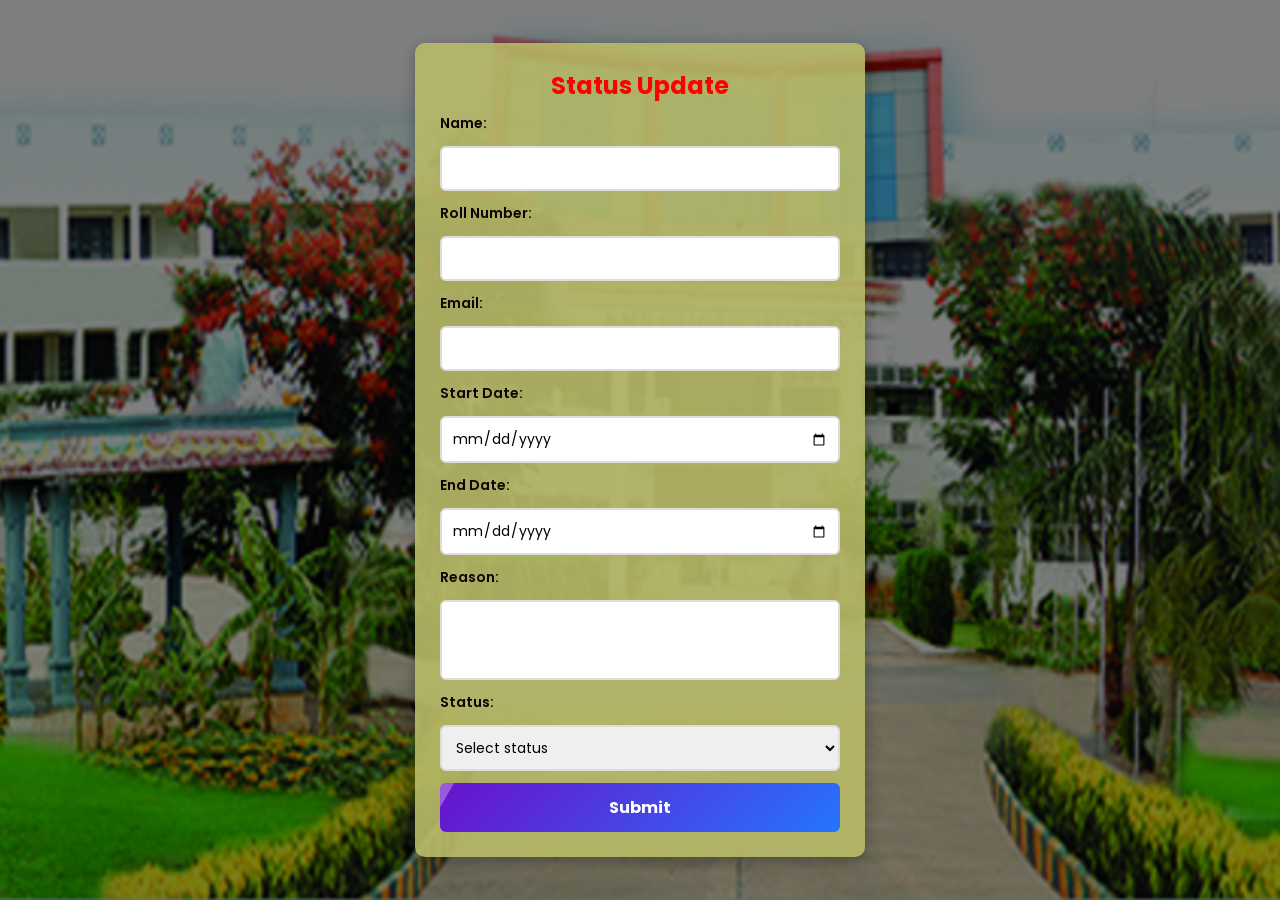
<file: states1/index.html>
<!DOCTYPE html>
<html lang="en">
<head>
    <meta charset="UTF-8">
    <meta name="viewport" content="width=device-width, initial-scale=1.0">
    <title>Leave Management</title>
    <link rel="stylesheet" href="dd.css">
</head>
<body>
    <div class="container">
        <h1 style="color: red;">Status Update</h1>
        <form id="leaveForm" action="process.php" method="POST" autocomplete="off">
            <label for="name">Name:</label>
            <input type="text" id="name" name="name" required>

            <label for="roll_number">Roll Number:</label>
            <input type="text" id="roll_number" name="roll_number" required pattern="\d+" title="Roll number must be numeric">

            <label for="email">Email:</label>
            <input type="email" id="email" name="email" required>

            <label for="start_date">Start Date:</label>
            <input type="date" id="start_date" name="start_date" required>

            <label for="end_date">End Date:</label>
            <input type="date" id="end_date" name="end_date" required>

            <label for="reason">Reason:</label>
            <textarea id="reason" name="reason" required></textarea>

            <label for="status">Status:</label>
            <select id="status" name="status" required >
                <option value="" selected>Select status</option>
                <option value="Approved">Approved</option>
                <option value="Not Approved">Not Approved</option>
            </select>

            <button type="submit">Submit</button>
        </form>
    </div>

    <script>
        document.addEventListener("DOMContentLoaded", function() {
            let today = new Date().toISOString().split("T")[0];
            document.getElementById("start_date").setAttribute("min", today);
            document.getElementById("end_date").setAttribute("min", today);

            document.getElementById("leaveForm").addEventListener("submit", function(event) {
                let startDate = document.getElementById("start_date").value;
                let endDate = document.getElementById("end_date").value;

                if (startDate > endDate) {
                    alert("Error: Start date cannot be later than end date.");
                    event.preventDefault();
                    return;
                }

                if (confirm("Are you sure you want to submit the leave request?")) {
                    alert("Your leave request has been submitted.");
                } else {
                    event.preventDefault();
                }
            });

            // Enable status selection after filling the form
            document.getElementById("leaveForm").addEventListener("input", function() {
                document.getElementById("status").removeAttribute("disabled");
            });
        });
    </script>
</body>
</html>
</file>
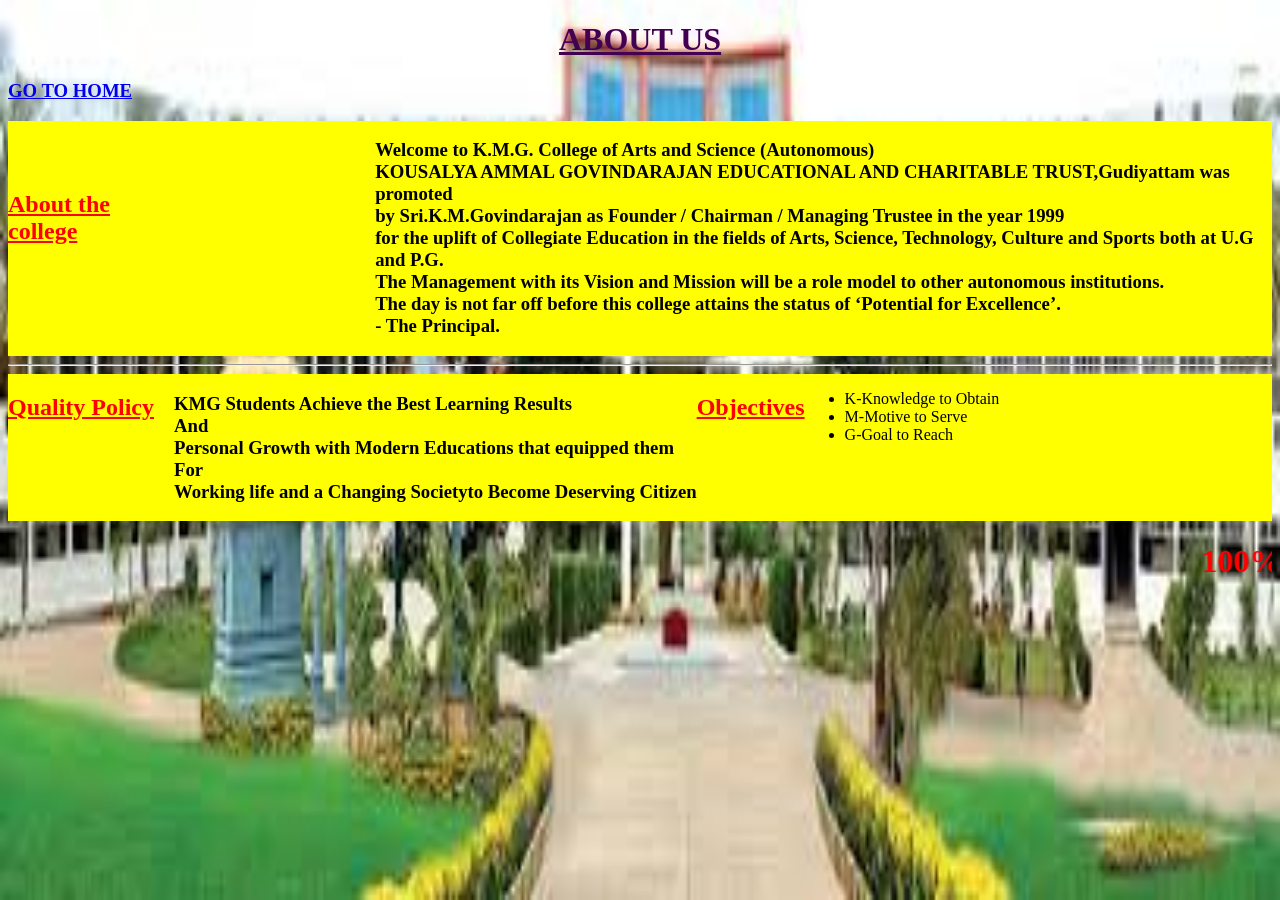
<file: about.html>
<!DOCTYPE html>
<html lang="en">
<head> 
    <meta charset="UTF-8">
    <meta name="viewport" content="width=device-width, initial-scale=1.0">
    <title>about</title>
</head>
<body background="bg.jfif" >
    <style>
        body{
            background-repeat: no-repeat;
            color: black;
             background-size: 100% 100%;
            background-attachment: fixed;
        }
         .p1{
            padding-top: 50px;
            color: red;
            padding-right: 200px;

        }
        .p2{
            color: red;
        }
        .p3{
            color:red;
        }
        div{
            display: flex;
            background-color: yellow;
        }
        .h33{
    
            padding-left: 20px;

        }
        .ee{
           background-color: yellow;

        }

    </style>
    <center>
    <h1 style="color: rgb(67, 0, 83);"><u>ABOUT US</u></h1>
    </center>
    <a href="index1.html"><h3>GO TO HOME</h3></a>
      <div class="ee">
      <h2 class="p1"><u>About the college</u></h2>
    <h3 class="h22" >Welcome to K.M.G. College of Arts and Science (Autonomous)<br>

            KOUSALYA AMMAL GOVINDARAJAN EDUCATIONAL AND CHARITABLE TRUST,Gudiyattam was promoted<br> by Sri.K.M.Govindarajan as Founder / Chairman / Managing Trustee in the year 1999<br> for the uplift of Collegiate Education in the fields of Arts, Science, Technology, Culture and Sports both at U.G and P.G.<br>
            
            The Management with its Vision and Mission will be a role model to other autonomous institutions.<br>
            
            The day is not far off before this college attains the status of ‘Potential for Excellence’.<br> - The Principal.</h3></option>  
       </div>
       <hr>
        <div >
       <h2 class="p2"><u>Quality Policy</u></h2>
       <h3 class="h33">KMG Students Achieve the Best Learning Results<br>

        And<br>
        
        Personal Growth with Modern Educations that equipped them<br>
        
        For<br>
        
        Working life and a Changing Societyto Become Deserving Citizen</h3>
       
        <h2 class="p3"><u>Objectives</u></h2>
        <ul>
            <li>K-Knowledge to Obtain</li>

              <li> M-Motive to Serve</li>
                
               <li> G-Goal to Reach</li>
        </ul>
    </div>
    <marquee class="m1"> <h1 style="color: red;">100% Placement</h1></marquee>
</body>
</html>
</file>
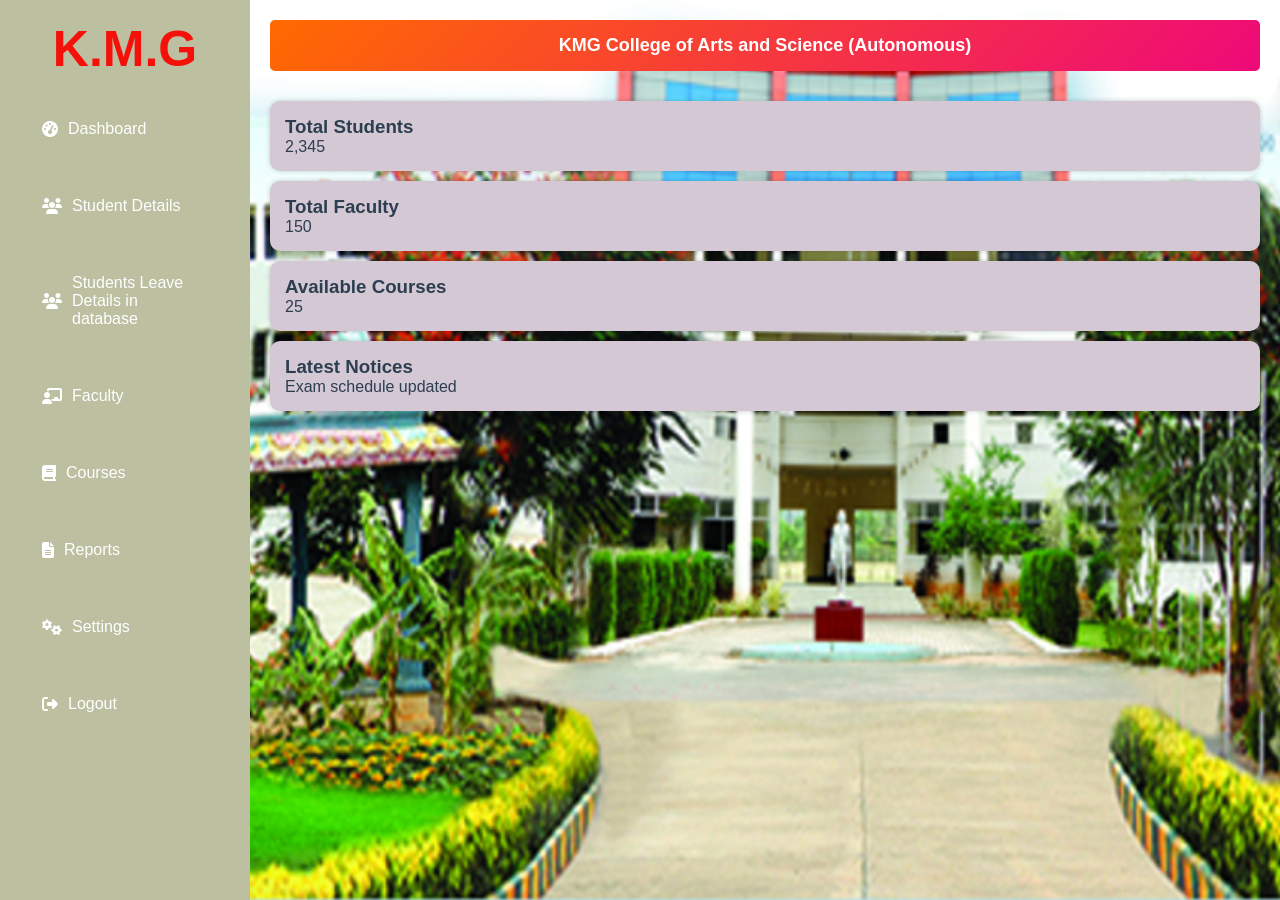
<file: admindashboard.html>
<!DOCTYPE html>
<html lang="en">
<head>
    <meta charset="UTF-8">
    <meta name="viewport" content="width=device-width, initial-scale=1.0">
    <title>KMG College Dashboard</title>
    <link rel="stylesheet" href="https://cdnjs.cloudflare.com/ajax/libs/font-awesome/6.4.2/css/all.min.css">
    <link rel="stylesheet" href="style200.css">
</head>
<body>
    <!-- Sidebar -->
    <div class="sidebar">
       <b> <h2>K.M.G</h2></b>
        <ul>
            <li><button onclick="showSection('dashboard')"><i class="fa fa-tachometer-alt"></i> Dashboard</button></li>
            <li>
                <a href="qadmin_dashboard.php">
                    <button onclick="showStudents()"><i class="fa fa-users"></i>Student Details</button>
                </a>
            </li>
            <li>
                <a href="http://localhost/phpmyadmin/">
                    <button onclick="showStudents()"><i class="fa fa-users"></i> Students Leave Details in database</button>
                </a>
            </li>
            
            <li><button onclick="showFaculty()"><i class="fa fa-chalkboard-teacher"></i> Faculty</button></li>
            <li><button onclick="showCourses()"><i class="fa fa-book"></i> Courses</button></li>
            <li><button onclick="showReports()"><i class="fa fa-file-alt"></i> Reports</button></li>
            <li><button onclick="showSection('settings')"><i class="fa fa-cogs"></i> Settings</button></li>
        
            <li>
                <button onclick="logoutUser()">
                    <i class="fa fa-sign-out-alt"></i> Logout
                </button>
            </li>

            
           
            
        </ul>
    </div>

    <!-- Main Content -->
    <div class="main-content">
        <div class="navbar">
            <span><center><b>KMG College of Arts and Science (Autonomous)</b></center></span>
        </div>

        <!-- Dashboard -->
        <div class="section dashboard active">
            <div class="card"><h3>Total Students</h3><p>2,345</p></div>
            <div class="card"><h3>Total Faculty</h3><p>150</p></div>
            <div class="card"><h3>Available Courses</h3><p>25</p></div>
            <div class="card"><h3>Latest Notices</h3><p>Exam schedule updated</p></div>
        </div>

        <!-- Students Leave Details -->
        <div class="section students" id="students">
            <h2>Students Leave Details</h2>
            <p>Fetching student leave records...</p>
        </div>

        <!-- Faculty -->
        <div class="section faculty">
            <h2>Faculty</h2>
            <p>Faculty information will be updated soon.</p>
        </div>

        
    <!-- Courses -->
<div class="section courses">
    <ol type="1">
    <h2>Courses</h2>
    <div class="course-list">
        <h3>UG Courses</h3>
        <ul id="ug-courses">
            <li>B.A., English</li>
            <li>Bachelor of Business Administration</li>
            <li>Bachelor of Computer Applications</li>
            <li>B.Com</li>
            <li>B.Com., Computer Applications</li>
            <li>B.Sc., Microbiology</li>
            <li>B.Sc., Biochemistry</li>
            <li>B.Sc., Computer Science</li>
            <li>B.Sc., Chemistry</li>
            <li>B.Sc., Mathematics</li>
            <li>B.Sc., Artificial Intelligence</li>
            <li>B.Sc., Data Science</li>
        </ul>

        <h3>PG Courses</h3>
        <ul id="pg-courses">
            <li>M.Sc., Information Technology</li>
            <li>M.Sc., Mathematics</li>
            <li>M.A., English</li>
            <li>M.Com</li>
            <li>M.Com., Computer Applications</li>
            <li>M.Sc., Applied Microbiology</li>
            <li>M.Sc., Chemistry</li>
            <li>M.Sc., Biochemistry</li>
        </ul>

        <h3>M.Phil Programme</h3>
        <ul id="mphil-courses">
            <li>M.Phil., Biochemistry</li>
            <li>M.Phil., Computer Science</li>
            <li>M.Phil., Chemistry</li>
            <li>M.Phil., Commerce</li>
            <li>M.Phil., Mathematics</li>
        </ul>

        <h3>Ph.D Programme</h3>
        <ul id="phd-courses">
            <li>Ph.D Commerce FT</li>
            <li>Ph.D Chemistry FT</li>
            <li>Ph.D Chemistry PT</li>
            <li>Ph.D Commerce PT</li>
            <li>Ph.D Biochemistry PT</li>
            <li>Ph.D Microbiology PT</li>
            <li>Ph.D Biochemistry FT</li>
            <li>Ph.D Microbiology FT</li>
        </ul>
    </ol>
    </div>
</div>


        <!-- Reports -->
        <div class="section reports">
            <h2>Reports</h2>
            <p>Click the button to generate a new report.</p>
            <button onclick="generateReport()">Generate Report</button>
        </div>

        <!-- Settings -->
        <div class="section settings">
            <h2>Settings</h2>

            <div class="card">
                <h3>Change Password</h3>
                <label for="current-password">Current Password:</label>
                <input type="password" id="current-password">
                <label for="new-password">New Password:</label>
                <input type="password" id="new-password">
                <button onclick="alert('Password Changed Successfully')">Update Password</button>
            </div>

            <div class="card">
                <h3>Manage Users</h3>
                <p>Admin can add, edit, or remove users.</p>
                <button onclick="alert('User Management Opened')">Manage Users</button>
            </div>

            <div class="card">
                <h3>Notification Settings</h3>
                <label><input type="checkbox" checked> Email Notifications</label>
                <label><input type="checkbox"> SMS Alerts</label>
                <button onclick="alert('Notification Settings Updated')">Save Changes</button>
            </div>

            <div class="card">
                <h3>Theme Preferences</h3>
                <button onclick="document.body.style.backgroundColor='#fff';">Light Mode</button>
                <button onclick="document.body.style.backgroundColor='#222'; document.body.style.color='#fff';">Dark Mode</button>
            </div>

            <div class="card">
                <h3>Backup & Restore</h3>
                <button onclick="alert('Backup Created')">Create Backup</button>
                <button onclick="alert('Restore Started')">Restore Data</button>
            </div>
        </div>
    </div>

    <!-- JavaScript -->
    <script>
        function showSection(section) {
            document.querySelectorAll('.section').forEach(div => div.classList.remove('active'));
            document.querySelector(`.${section}`).classList.add('active');
        }

        function showStudents() {
            showSection('students');
            document.querySelector('.students p').innerHTML = "Loading student data...";
            setTimeout(() => {
                document.querySelector('.students p').innerHTML = "Here are the latest student leave details.";
            }, 1500);
        }

        function showFaculty() {
            showSection('faculty');
            alert("Faculty data will be available soon!");
        }

        function showCourses() {
            showSection('courses');
        }

        function loadMoreCourses() {
            let ul = document.getElementById("ug-courses");
            let newCourses = ["B.Sc., Computer Science", "B.Sc., Data Science", "B.Com., Computer Applications"];
            newCourses.forEach(course => {
                let li = document.createElement("li");
                li.textContent = course;
                ul.appendChild(li);
            });
        }
        
                function logoutUser() {
                    window.location.href = "index.php"; // Redirect to logout page
                }
           
        function showReports() {
            showSection('reports');
            alert("New report has been generated!");
        }

        document.addEventListener("DOMContentLoaded", () => {
            showSection('dashboard');
        });
    </script>

    <style>
        /* Active section */
        .section {
            display: none;
        }
        .section.active {
            display: block;
        }
        
        /* Sidebar */
        .sidebar {
            width: 250px;
            background: #bcbfa0;
            color: rgb(244, 17, 9);
            position: fixed;
            height: 100%;
            padding: 20px;
        }
        .sidebar h2 {
            text-align: center;
            font-size: 50px;
        }
        .sidebar ul {
            list-style: none;
            padding: 0;
        }
        .sidebar ul li {
            margin: 15px 0;
        }
        .sidebar button {
            width: 100%;
            padding: 10px;
            background: #444444;
            color: rgb(30, 174, 184);
            border: none;
            text-align: left;
            cursor: pointer;
        }
        .sidebar button:hover {
            background: #555;
        }

        /* Main content */
        .main-content {
            margin-left: 260px;
            padding: 20px;
        }

        /* Cards */
        .card {
            background: rgb(213, 200, 213);
            padding: 15px;
            margin: 10px 0;
            box-shadow: 0px 0px 5px rgba(0, 0, 0, 0.2);
        }
        .sidebar a {
    color: white; /* Ensures link color matches other buttons */
    text-decoration: none; /* Removes underline */
    font-size: 16px; /* Adjust font size */
    font-weight: normal; /* Normal weight */
}

.sidebar a:hover {
    text-decoration: underline; /* Optional hover effect */
}

/* .sidebar {
    width: 250px;
    background: url('clg.jpeg') no-repeat center center;
    background-size: cover;
    color: white;
    position: fixed;
    height: 100%;
    padding: 20px;
} */
.main-content {
    margin-left: 250px;
    padding: 20px;
    background: url('clg.jpeg') no-repeat center center;
    background-size: cover;
    min-height: 100vh;
}



    </style>
</body>
</html>
</file>
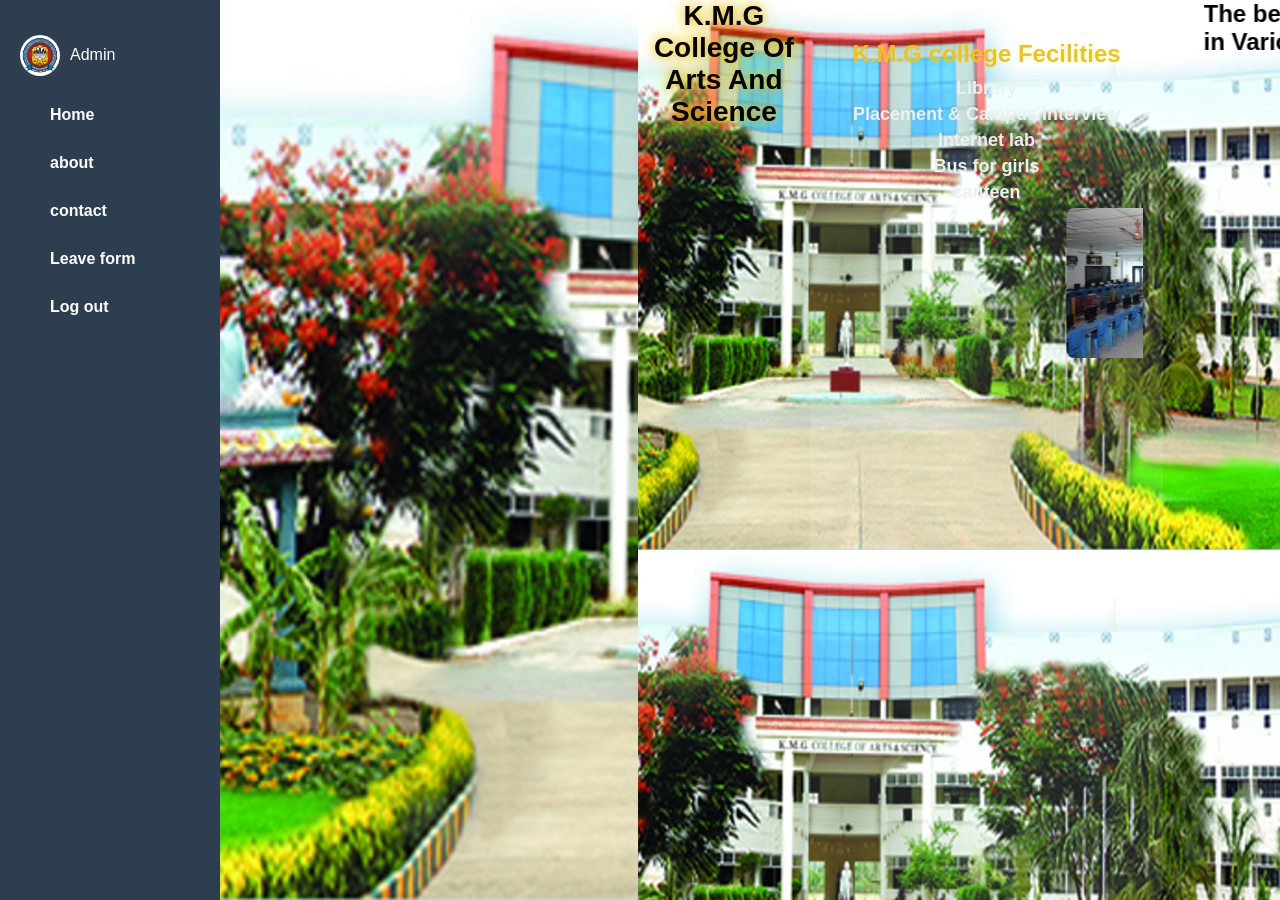
<file: index22334.html>
<!DOCTYPE html>
<html lang="en">
<head>
    <meta charset="UTF-8">
    <meta name="viewport" content="width=device-width, initial-scale=1.0">
    <title>student website</title>
    <link rel="stylesheet" href="styles2.css">
</head>
<body background="clg.jpeg">
    <div class="container">
        <nav>
            <ul>
                <li><a href="#" class="logo">
                    <img src="logo1.jpeg">
                    <span class="nav-item">Admin</span>
                </a></li>
                
                <li><a href="index1.html">
                    <i class="fas fa-menorah"></i>
                    <span class="=nav-item"><b>Home</b></span>
                </a></li>
                <li><a href="about.html">
                    <i class="fas fa-comment"></i>
                    <span class="=nav-item"><b>about</b></span>
                </a></li>
                <li><a href="contact.html">
                    <i class="fas fa-databace"></i>
                    <span class="=nav-item"><b>contact</b></span>
                </a></li>
                <li><a href="leaveform.html">
                    <i class="fas fa-chart-bar"></i>
                    <span class="=nav-item"><b>Leave form</b></span>
                </a></li>
                <li><a href="log.html">
                    <i class="fas fa-cog"></i>
                    <span class="=nav-item"><b>Log out</b></span>
                </a></li>
            </ul>
        </nav>
        <section class="main">
</section>
    <h1 style="color: black;" class="clg">K.M.G  College Of Arts And Science</h1>

<div class="fac">
    <h2 class="h22">K.M.G college Fecilities</h2>
    <ul>
       <b> <li>Library</li>
        <li>Placement & Campus Interview</li>
        <li>Internet lab</li>
        <li>Bus for girls</li>
        <li>canteen</li></b>
    </ul>

    <marquee><div class="imgs">
        <img src="pic4.jfif"/>
        <img src="pic2.jfif"/>
        <img src="pic3.jfif"/>
        <img src="pic1.jfif"/>
        </marquee>
    </div>
    <div>
       <marquee> <h2 style="color: black;">The best Educated Courses <br>in Various categories</h2></marquee>
    </div>
    </div>
   

</div>
    
</body>
</html>
</file>
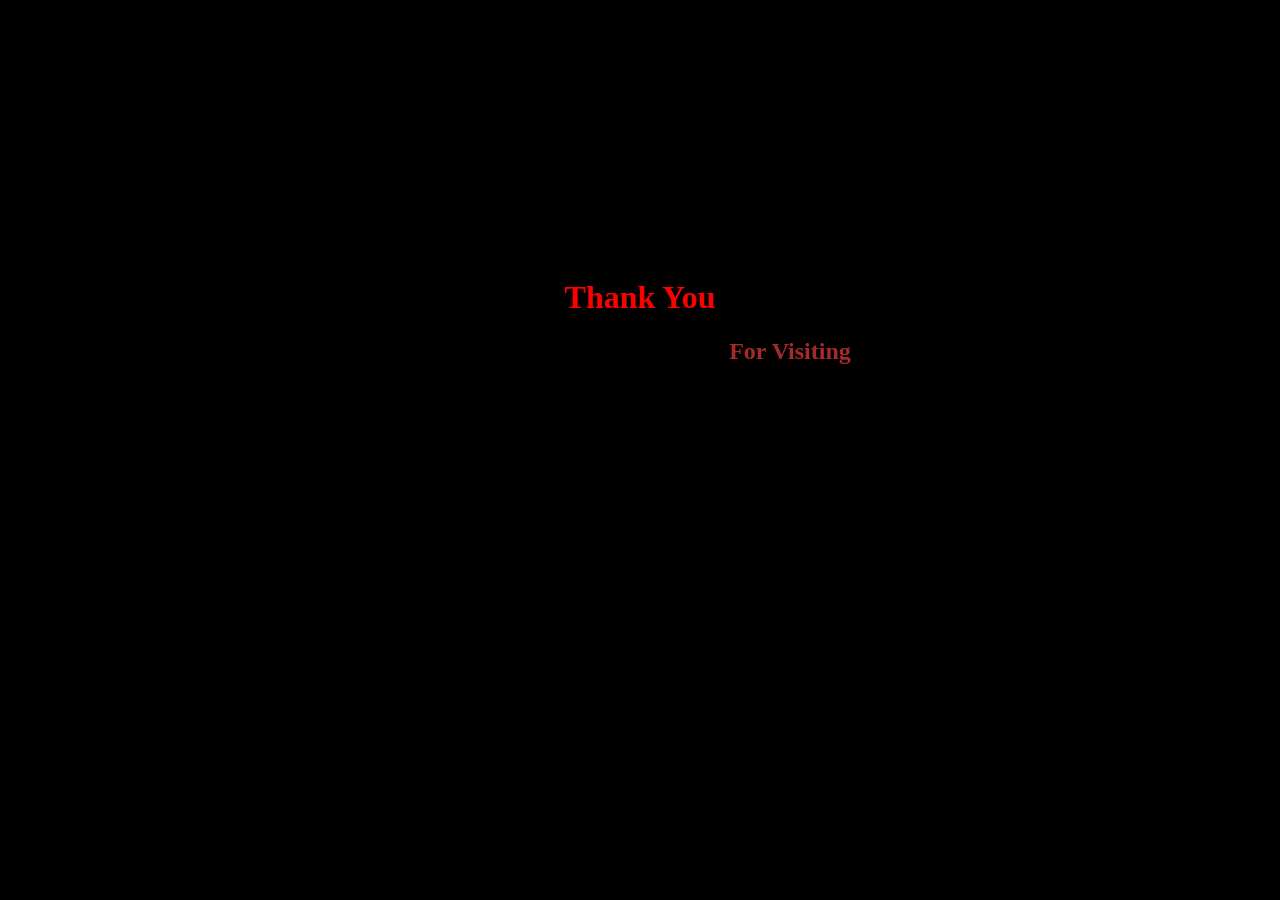
<file: log.html>
<!DOCTYPE html>
<html lang="en">
<head>
    <meta charset="UTF-8">
    <meta name="viewport" content="width=device-width, initial-scale=1.0">
    <title>Document</title>
</head>
<body >
    <center>
        <div>
    <h1>Thank You</h1>
    <h2>For Visiting</h2>
</div>
</center>
<style>
    h1{
        color: red;
        display: block;
    }
    h2{
        color: brown;
        padding-left: 300px;
        padding-bottom: 50px;
    }
    div{
        padding-top: 250px;
    }
    body{
        background-color: black;
    }
</style>
</body>
</html>
</file>
<file: states1/dd.css>
/* Import Google Font */
@import url('https://fonts.googleapis.com/css2?family=Poppins:wght@300;400;600&display=swap');

/* Global Styles */
* {
    margin: 0;
    padding: 0;
    box-sizing: border-box;
    font-family: 'Poppins', sans-serif;
}

/* Background Styling with Image */
body {
    background: 
        linear-gradient(rgba(0, 0, 0, 0.5), rgba(0, 0, 0, 0.5)), 
        url('clg.jpeg') no-repeat center center fixed;
    background-size: cover;
    display: flex;
    justify-content: center;
    align-items: center;
    height: 100vh;
    padding: 20px;
}

/* Container Styling */
.container {
    background: rgba(184, 187, 105, 0.9);  /* Updated green shade */
    padding: 25px;
    border-radius: 10px;
    box-shadow: 0px 4px 15px rgba(0, 0, 0, 0.3);
    width: 100%;
    max-width: 450px;
    text-align: center;
    animation: fadeIn 0.5s ease-in-out;
}

/* Fade-in Animation */
@keyframes fadeIn {
    from {
        opacity: 0;
        transform: scale(0.9);
    }
    to {
        opacity: 1;
        transform: scale(1);
    }
}

/* Form Styling */
form {
    display: flex;
    flex-direction: column;
    gap: 12px;
}

h1 {
    font-size: 24px;
    color: #fff;  /* Changed to white for better contrast */
    margin-bottom: 10px;
}

/* Labels */
label {
    text-align: left;
    font-weight: 600;
    font-size: 14px;
    color: #110303;  /* Changed label color to white */
}

/* Input Fields */
input, textarea, select {
    width: 100%;
    padding: 10px;
    border: 2px solid #ddd;
    border-radius: 6px;
    font-size: 14px;
    transition: 0.3s ease-in-out;
}

/* Focus Effect */
input:focus, textarea:focus, select:focus {
    border-color: #6a11cb;
    outline: none;
    box-shadow: 0 0 6px rgba(106, 17, 203, 0.5);
}

/* Textarea Styling */
textarea {
    height: 80px;
    resize: none;
}

/* Status Dropdown */
select {
    cursor: pointer;
}

/* Submit Button */
button {
    background: linear-gradient(135deg, #6a11cb, #2575fc);
    color: white;  /* Changed text color to white */
    padding: 12px;
    border: none;
    border-radius: 6px;
    cursor: pointer;
    font-size: 16px;
    font-weight: bold;
    transition: 0.3s ease-in-out;
    position: relative;
    overflow: hidden;
}

/* Button Hover with Glow Effect */
button:hover {
    background: linear-gradient(135deg, #2575fc, #6a11cb);
    box-shadow: 0 4px 12px rgba(106, 17, 203, 0.6);
}

/* Button Animated Shine Effect */
button::before {
    content: "";
    position: absolute;
    top: 0;
    left: -100%;
    width: 100%;
    height: 100%;
    background: rgba(255, 255, 255, 0.3);
    transform: skewX(-30deg);
    transition: 0.5s;
}

button:hover::before {
    left: 100%;
}

/* Responsive Design */
@media (max-width: 500px) {
    .container {
        width: 100%;
        padding: 15px;
    }
}
</file>
<file: style200.css>
/* Reset and Global Styles */
* {
    margin: 0;
    padding: 0;
    box-sizing: border-box;
    font-family: 'Poppins', sans-serif;
}



/* Body */
body {
    display: flex;
    min-height: 100vh;
    background: linear-gradient(135deg, #ff9a9e, #fad0c4);
    color: #2c3e50;
    transition: background 0.5s ease-in-out, color 0.3s;
    animation: bgAnimation 12s infinite alternate ease-in-out;
}

/* Background Animation */
@keyframes bgAnimation {
    0% { background: linear-gradient(135deg, #ff9a9e, #fad0c4); }
    50% { background: linear-gradient(135deg, #a18cd1, #fbc2eb); }
    100% { background: linear-gradient(135deg, #ff9a9e, #fad0c4); }
}

/* Sidebar */
.sidebar {
    width: 250px;
    background: linear-gradient(135deg, #2c3e50, #4ca1af);
    color: #fff;
    padding: 20px;
    position: fixed;
    height: 100vh;
    transition: width 0.3s ease-in-out;
}

/* Sidebar Hover Expansion */
.sidebar:hover {
    width: 280px;
}

/* Sidebar Items */
.sidebar h2 {
    text-align: center;
    margin-bottom: 20px;
    font-size: 22px;
    font-weight: bold;
}

.sidebar ul {
    list-style: none;
    padding: 0;
}

.sidebar ul li {
    padding: 12px;
    cursor: pointer;
    border-radius: 5px;
    transition: all 0.3s ease-in-out;
}

/* Sidebar Hover Effects */
.sidebar ul li:hover {
    transform: scale(1.1);
    background: linear-gradient(135deg, #ff758c, #ff7eb3);
}

/* Sidebar Button */
.sidebar ul li button {
    background: none;
    border: none;
    color: #fff;
    font-size: 16px;
    cursor: pointer;
    width: 100%;
    display: flex;
    align-items: center;
    gap: 10px;
    padding: 10px;
    text-align: left;
    transition: background 0.3s;
}

.sidebar ul li button:hover {
    background: linear-gradient(135deg, #34e89e, #0f3443);
    border-radius: 5px;
}

/* Main Content */
.main-content {
    margin-left: 250px;
    padding: 20px;
    width: 100%;
    transition: margin-left 0.3s;
}

/* Navbar */
.navbar {
    background: linear-gradient(135deg, #ff6a00, #ee0979);
    padding: 15px;
    color: #fff;
    text-align: right;
    font-size: 18px;
    border-radius: 5px;
    animation: slideDown 0.7s ease-in-out;
}

/* Navbar Slide-in */
@keyframes slideDown {
    from { transform: translateY(-100%); opacity: 0; }
    to { transform: translateY(0); opacity: 1; }
}

/* Sections */
.section {
    display: none;
    margin-top: 30px;
}

/* Section Fade-in */
@keyframes fadeIn {
    from { opacity: 0; transform: translateY(20px); }
    to { opacity: 1; transform: translateY(0); }
}

.section.active {
    display: block;
    animation: fadeIn 0.5s ease-in-out;
}

/* Cards */
.card {
    background: #fff;
    padding: 20px;
    border-radius: 10px;
    box-shadow: 0 4px 10px rgba(0,0,0,0.2);
    margin-bottom: 15px;
    transition: transform 0.3s ease, box-shadow 0.3s ease;
}

/* Floating Cards */
.card:hover {
    transform: translateY(-8px) scale(1.02);
    box-shadow: 0 15px 25px rgba(0, 0, 0, 0.3);
}

/* Button */
.card button {
    background: linear-gradient(135deg, #ff416c, #ff4b2b);
    color: #fff;
    padding: 12px;
    border: none;
    cursor: pointer;
    border-radius: 50px;
    width: 100%;
    font-size: 16px;
    position: relative;
    overflow: hidden;
    transition: background 0.3s ease, transform 0.2s;
}

/* Button Hover */
.card button:hover {
    background: linear-gradient(135deg, #ff512f, #dd2476);
    transform: scale(1.05);
}

/* Ripple Effect */
.card button::after {
    content: "";
    position: absolute;
    width: 300%;
    height: 300%;
    background: rgba(255, 255, 255, 0.3);
    top: 50%;
    left: 50%;
    transform: translate(-50%, -50%);
    border-radius: 50%;
    transition: width 0.5s ease, height 0.5s ease, opacity 0.5s ease;
    opacity: 0;
}

.card button:active::after {
    width: 0%;
    height: 0%;
    opacity: 1;
    transition: 0s;
}

/* Inputs */
.card input {
    padding: 12px;
    width: 100%;
    border: 1px solid #ccc;
    border-radius: 50px;
    margin-top: 5px;
    transition: all 0.3s;
}

/* Input Focus */
.card input:focus {
    border-color: #ff4b2b;
    box-shadow: 0 0 10px rgba(255, 75, 43, 0.3);
}

/* Dark Mode */
.dark-mode {
    background: #222;
    color: #fff;
}

.dark-mode .sidebar {
    background: linear-gradient(135deg, #0f2027, #203a43);
}

.dark-mode .navbar {
    background: linear-gradient(135deg, #ff9a9e, #fad0c4);
}

.dark-mode .card {
    background: #333;
    color: #fff;
    box-shadow: 0 4px 8px rgba(255,255,255,0.1);
}

/* Responsive */
@media (max-width: 768px) {
    .sidebar { width: 200px; }
    .main-content { margin-left: 200px; }
}

@media (max-width: 480px) {
    .sidebar { width: 100%; height: auto; position: relative; }
    .main-content { margin-left: 0; }
    .navbar { text-align: center; }
}
</file>
<file: styles2.css>
/* General Styles */
* {
    margin: 0;
    padding: 0;
    box-sizing: border-box;
    font-family: Arial, sans-serif;
}

body {
    background-color: #f4f4f4;
    color: #333;
}

/* Container */
.container {
    display: flex;
}

/* Navigation Bar */
nav {
    width: 220px;
    height: 100vh;
    background-color: #2c3e50;
    padding-top: 20px;
    position: fixed;
}

nav ul {
    list-style: none;
}

nav ul li {
    width: 100%;
}

nav ul li a {
    display: flex;
    align-items: center;
    text-decoration: none;
    color: white;
    padding: 15px 20px;
    transition: 0.3s;
}

nav ul li a:hover {
    background-color: #1abc9c;
}

nav ul li a .fas {
    width: 30px;
    font-size: 18px;
}

/* Logo */
.logo img {
    width: 40px;
    height: auto;
    border-radius: 50%;
    margin-right: 10px;
}

/* Main Content */
.main {
    margin-left: 220px;
    padding: 20px;
    width: calc(100% - 220px);
    background: url('clg.jpeg') no-repeat center center fixed;
    background-size: cover;
    position: relative;
    min-height: 100vh;
    color: white;
}

/* Overlay for better contrast */
.main::before {
    content: "";
    position: absolute;
    top: 0;
    left: 0;
    width: 100%;
    height: 100%;
    background: rgba(0, 0, 0, 0.5);
    z-index: -1;
}

/* College Title */
.clg {
    text-align: center;
    font-size: 28px;
    font-weight: bold;
    color: #f1c40f;
    text-shadow: 0 0 10px #f1c40f, 0 0 20px #f1c40f;
    animation: glow 1.5s infinite alternate;
}

@keyframes glow {
    from { text-shadow: 0 0 10px #f1c40f; }
    to { text-shadow: 0 0 20px #f1c40f; }
}

/* Facilities Section */
.fac {
    background: rgba(255, 255, 255, 0.1);
    padding: 20px;
    border-radius: 10px;
    margin-top: 20px;
    text-align: center;
}

.h22 {
    font-size: 24px;
    font-weight: bold;
    color: #f1c40f;
    margin-bottom: 10px;
}

.fac ul {
    list-style-type: none;
    padding-left: 0;
}

.fac ul li {
    font-size: 18px;
    color: #ecf0f1;
    margin-bottom: 5px;
}

/* Image Marquee */
.marquee {
    overflow: hidden;
    white-space: nowrap;
    margin-top: 20px;
    position: relative;
    width: 100%;
}

.imgs {
    display: flex;
    gap: 15px;
    animation: scroll-images 15s linear infinite;
}

.imgs img {
    width: 200px;
    height: 150px;
    border-radius: 8px;
    box-shadow: 2px 2px 5px rgba(0, 0, 0, 0.3);
    transition: transform 0.3s ease-in-out;
}

.imgs img:hover {
    transform: scale(1.1);
}

@keyframes scroll-images {
    from { transform: translateX(100%); }
    to { transform: translateX(-100%); }
}

/* Scrolling Text */
.scrolling-text {
    width: 100%;
    overflow: hidden;
    white-space: nowrap;
    box-sizing: border-box;
    margin-top: 20px;
    text-align: center;
    font-size: 18px;
    color: #e74c3c;
    font-weight: bold;
}

.scrolling-text h2 {
    display: inline-block;
    padding-left: 100%;
    animation: scroll-left 10s linear infinite;
}



/* Logout Button */
.logout {
    font-size: 14px;
    padding: 10px;
    color: #e74c3c;
    font-weight: bold;
}

.logout:hover {
    background-color: #e74c3c !important;
}

/* Responsive Design */
@media (max-width: 768px) {
    nav {
        width: 180px;
    }

    .main {
        margin-left: 180px;
        width: calc(100% - 180px);
    }
}

@media (max-width: 576px) {
    nav {
        width: 100%;
        height: auto;
        position: relative;
    }

    .main {
        margin-left: 0;
        width: 100%;
    }
}
</file>
